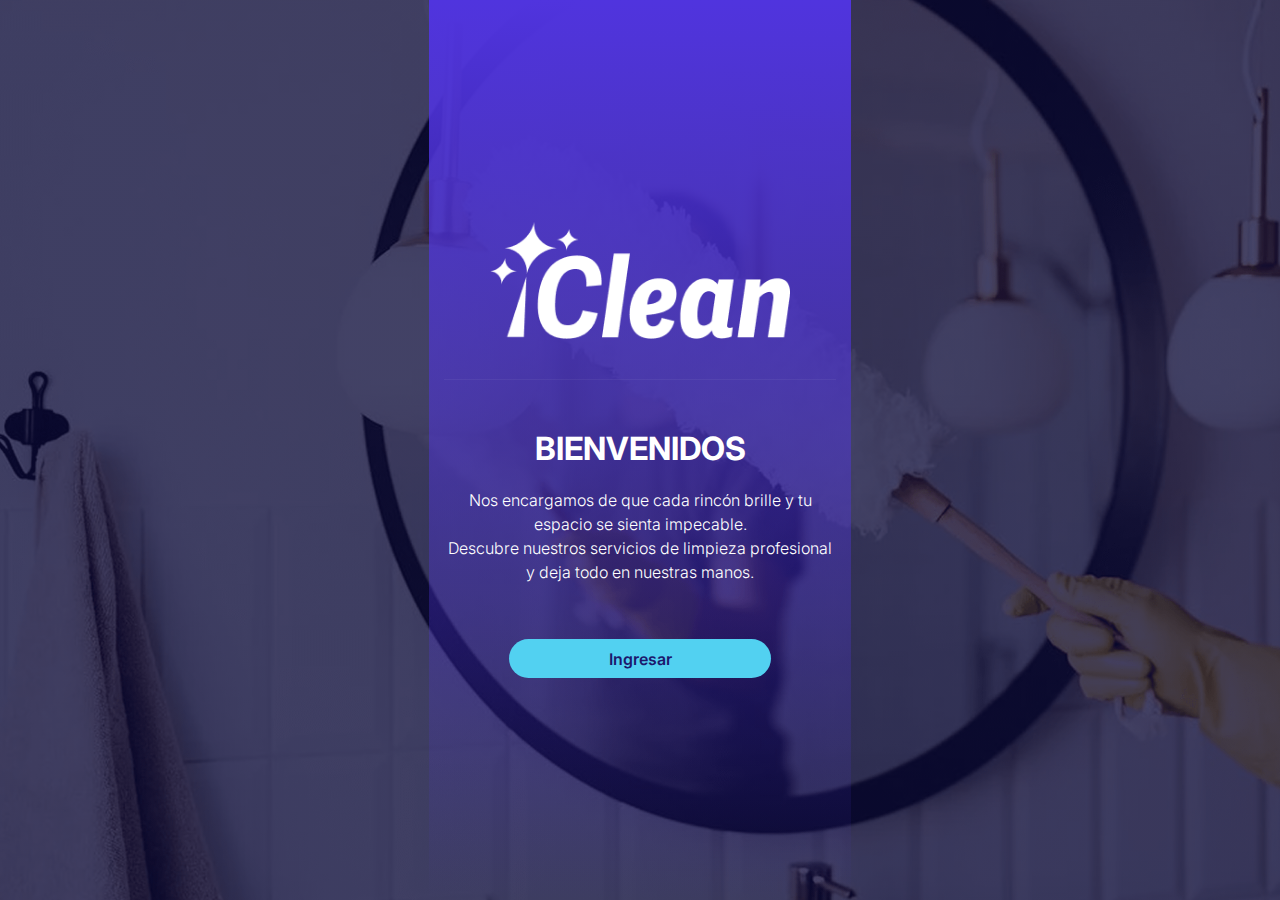
<file: proyecto-final/index.html>
<!DOCTYPE html>
<html lang="en">
<head>
    <meta charset="UTF-8">
    <meta name="viewport" content="width=device-width, initial-scale=1.0">
    <title>iClean</title>
    <link href="https://cdn.jsdelivr.net/npm/bootstrap@5.3.3/dist/css/bootstrap.min.css" rel="stylesheet" integrity="sha384-QWTKZyjpPEjISv5WaRU9OFeRpok6YctnYmDr5pNlyT2bRjXh0JMhjY6hW+ALEwIH" crossorigin="anonymous">
    <link rel="stylesheet" href="https://cdn.jsdelivr.net/npm/bootstrap-icons@1.11.3/font/bootstrap-icons.min.css">
    <link rel="stylesheet" href="./css/style.css">
</head>
<body>
    <div id="hello-page" class="container-fluid hero-background d-flex justify-content-center  ">
    <div class="d-flex w-100 h-100 justify-content-center ">
      <div class="col-12 col-md-6 col-lg-4 px-4 overlay-panel d-flex flex-column justify-content-center">
        <div class="d-flex justify-content-center pb-5">
          <img src="./img/logo-white.png" alt="Logo IClean" class="logo">
        </div>
        <hr class="py-2 border-primary">
        <h1 class="fw-bold text-center mt-5">BIENVENIDOS</h1>
        <p class="py-4 text-center fw-light">
          Nos encargamos de que cada rincón brille y tu espacio se sienta impecable.
          <br>
          Descubre nuestros servicios de limpieza profesional y deja todo en nuestras manos.
        </p>
         <div class="d-flex justify-content-center mt-5">
          <a href="./login.html" class="btn btn-custom fw-semibold col-8">Ingresar</a>
        </div>
      </div>
    </div>
  </div>
    <script src="https://cdn.jsdelivr.net/npm/bootstrap@5.3.3/dist/js/bootstrap.bundle.min.js" integrity="sha384-YvpcrYf0tY3lHB60NNkmXc5s9fDVZLESaAA55NDzOxhy9GkcIdslK1eN7N6jIeHz" crossorigin="anonymous"></script>  
</body>
</html>
</file>
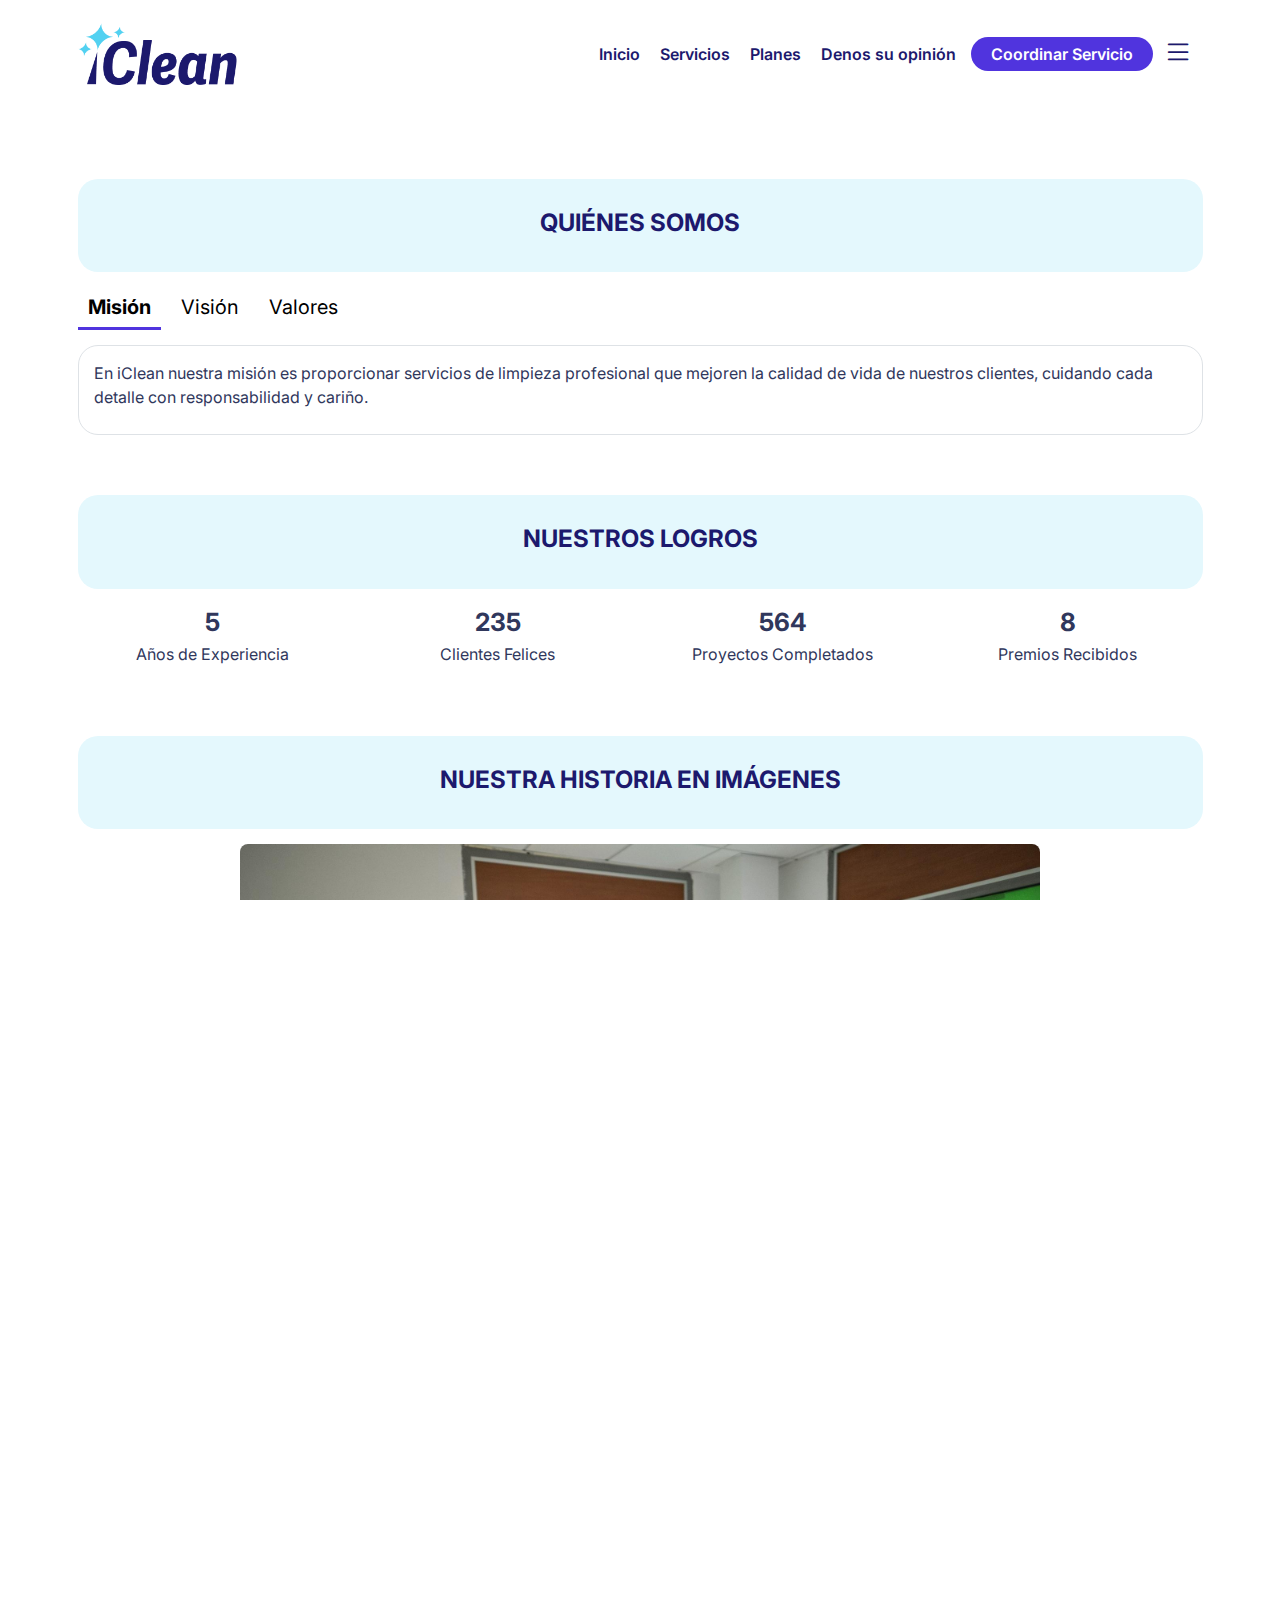
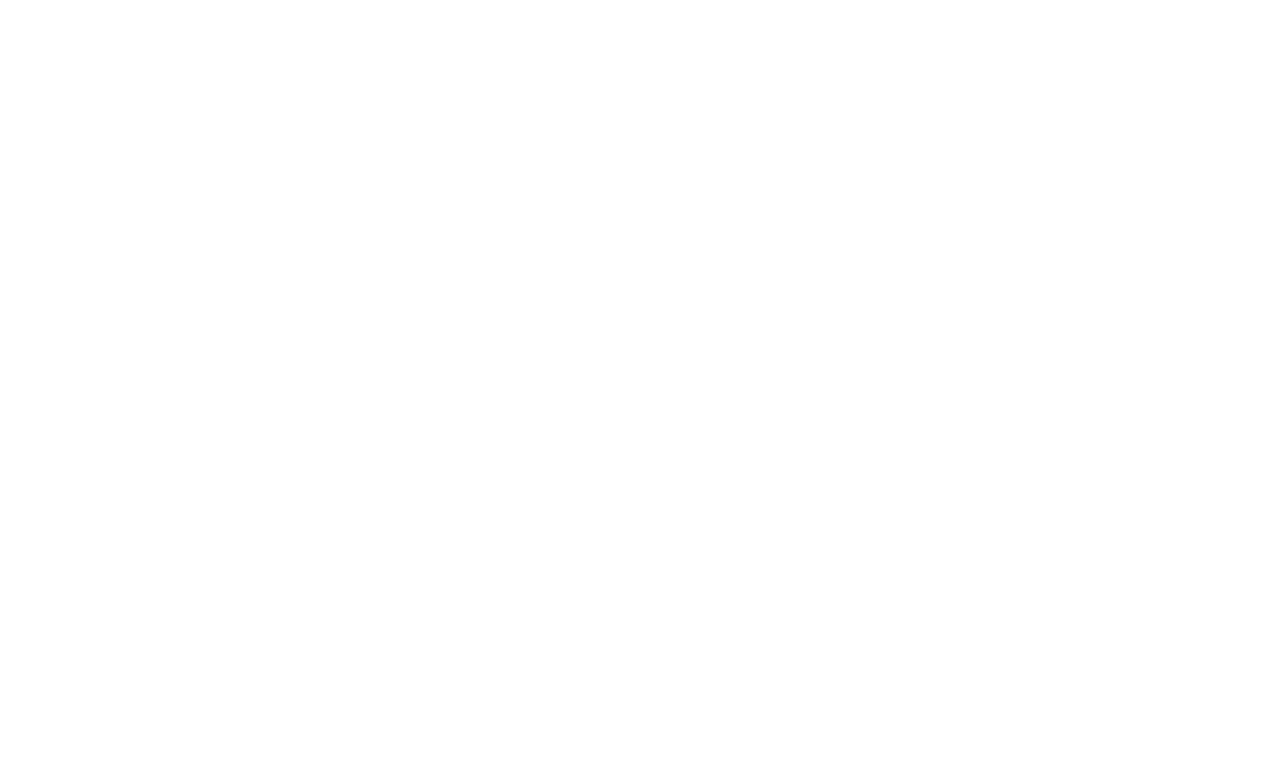
<file: proyecto/nosotros.html>
<!DOCTYPE html>
<html lang="es">

<head>
   <meta charset="UTF-8" />
   <meta name="viewport" content="width=device-width, initial-scale=1" />
   <title>Nosotros | iClean</title>
   <!-- Bootstrap CSS -->
   <link href="https://cdn.jsdelivr.net/npm/bootstrap@5.3.3/dist/css/bootstrap.min.css" rel="stylesheet"
      integrity="sha384-QWTKZyjpPEjISv5WaRU9OFeRpok6YctnYmDr5pNlyT2bRjXh0JMhjY6hW+ALEwIH" crossorigin="anonymous" />
   <!-- Swiper CSS for the photo strip -->
   <link rel="stylesheet" href="https://cdn.jsdelivr.net/npm/swiper@11/swiper-bundle.min.css" />
   <link rel="stylesheet" href="https://cdn.jsdelivr.net/npm/bootstrap-icons@1.11.3/font/bootstrap-icons.min.css">
   <link rel="stylesheet" href="./css/style.css" />

</head>

<body>
   <nav class="sticky-top navbar navbar-expand-lg  align-items-center  pb-5 mt-4">
      <div class="container">
         <div class="navbar-brand ">
            <a href="./inicio.html">
               <img src="./img/logo.png" alt="Logo">
            </a>
         </div>
         <button class="navbar-toggler" type="button" data-bs-toggle="collapse" data-bs-target="#navbarNav">
            <span class="navbar-toggler-icon"></span>
         </button>
         <div class="collapse navbar-collapse justify-content-end" id="navbarNav">
            <ul class="navbar-nav">
               <li class="nav-item"><a class="nav-link" href="./inicio.html">Inicio</a></li>
               <li class="nav-item"><a class="nav-link" href="inicio.html#services">Servicios</a></li>
               <li class="nav-item"><a class="nav-link" href="inicio.html#planes">Planes</a></li>
               <li class="nav-item"><a class="nav-link" href="./encuesta-servicio.html">Denos su opinión</a></li>
               <li class="nav-item"><a class="nav-link btn-coodinar" href="./shopping-cart.html">Coordinar
                     Servicio</a></li>
               <li class="nav-item dropdown">
                  <a class="nav-link p-0 " href="#" id="plusDropdown" role="button" data-bs-toggle="dropdown"
                     aria-expanded="false">
                     <i class="bi bi-list"></i>
                  </a>
                  <ul class="dropdown-menu dropdown-menu-end" aria-labelledby="plusDropdown">
                     <li><a class="dropdown-item" href="./nosotros.html">Nosotros</a></li>
                     <li><a class="dropdown-item" href="./proveedores.html">Provedores</a></li>
                     <li><a class="dropdown-item" href="./convenios.html">Convenios</a></li>
                     <li><a class="dropdown-item" href="./contacto.html">Contacto</a></li>
                     <li><a class="dropdown-item" href="./reglamentos.html">Términos y condiciones</a></li>
                  </ul>
               </li>

            </ul>
         </div>
      </div>
   </nav>

   <main class="container py-5">

      <section id="tabs" class="py-5">
         <div class="p-5 mb-4 bg-title text-center rounded-5">
            <h2 class="fw-bold">Quiénes Somos</h2>
         </div>
         <ul class="nav nav-tabs border-0" id="aboutTabs">
            <li class="nav-item">
               <button class="tab-button active" data-target="mission">Misión</button>
            </li>
            <li class="nav-item">
               <button class="tab-button" data-target="vision">Visión</button>
            </li>
            <li class="nav-item">
               <button class="tab-button" data-target="values">Valores</button>
            </li>
         </ul>
         <div class="tab-content p-4 border rounded-5 mt-4">
            <div class="tab-pane active" id="mission">
               <p>
                  En iClean nuestra misión es proporcionar servicios de limpieza profesional que mejoren
                  la calidad de vida de nuestros clientes, cuidando cada detalle con responsabilidad y
                  cariño.
               </p>
            </div>
            <div class="tab-pane" id="vision">
               <p>
                  Ser la empresa líder en soluciones de limpieza en Centroamérica, reconocida por la
                  excelencia operativa, innovación sostenible y compromiso con la comunidad.
               </p>
            </div>
            <div class="tab-pane" id="values">
               <ul>
                  <li>Compromiso con la calidad.</li>
                  <li>Respeto y honestidad.</li>
                  <li>Sostenibilidad ambiental.</li>
                  <li>Trabajo en equipo.</li>
               </ul>
            </div>
         </div>
      </section>

      <section id="counter" class="text-center py-5">
         <div class="p-5 mb-4  bg-title text-center rounded-5">
            <h2 class="fw-bold">Nuestros Logros</h2>
         </div>
         <div class="row">
            <div class="col-md-3">
               <div class="counter" data-target="10">0</div>
               <p>Años de Experiencia</p>
            </div>
            <div class="col-md-3">
               <div class="counter" data-target="500">0</div>
               <p>Clientes Felices</p>
            </div>
            <div class="col-md-3">
               <div class="counter" data-target="1200">0</div>
               <p>Proyectos Completados</p>
            </div>
            <div class="col-md-3">
               <div class="counter" data-target="15">0</div>
               <p>Premios Recibidos</p>
            </div>
         </div>
      </section>

      <section id="carousel" class="py-5">
         <div class="p-5 mb-4  bg-title text-center rounded-5">
            <h2 class="fw-bold">Nuestra Historia en Imágenes</h2>
         </div>
         <h2 class="mb-4 text-center"></h2>
         <div class="carousel-container">
            <div class="carousel-track">
               <div class="carousel-slide">
                  <img src="./img/inagaguracion.jpg" alt="Inauguración de la oficina" />
                  <h5 class="caption">Inauguración de la oficina</h5>
               </div>
               <div class="carousel-slide">
                  <img src="./img/team4.webp" alt="Equipo trabajando" />
                  <h5 class="caption">Equipo trabajando</h5>
               </div>
               <div class="carousel-slide">
                  <img src="./img/certificadocalidad.jpg" alt="Entrega de certificado de calidad" />
                  <h5 class="caption">Entrega de certificado de calidad</h5>
               </div>
            </div>
            <button class="carousel-button prev">&lt;</button>
            <button class="carousel-button next">&gt;</button>
         </div>
      </section>


      <section id="testimonials" class="py-5">
         <div class="p-5 mb-4  bg-title text-center rounded-5">
            <h2 class="fw-bold">Lo que Dicen de Nosotros</h2>
         </div>
         <div class="row gy-4">
            <div class="col-md-4">
               <div class="testimonial">
                  <i class="bi bi-person-rolodex"></i>
                  <p>
                     “¡Excelente servicio! Mi casa nunca había quedado tan reluciente. El equipo de
                     iClean es muy profesional.”
                  </p>
                  <p class="fw-bold mb-0">— Ana Gómez</p>
               </div>
            </div>
            <div class="col-md-4">
               <div class="testimonial">
                  <i class="bi bi-person-rolodex"></i>
                  <p>“Muy puntual y cuidadosos. Recomiendo iClean para oficinas y negocios.”</p>
                  <p class="fw-bold mb-0">— Carlos Méndez</p>
               </div>
            </div>
            <div class="col-md-4">
               <div class="testimonial">
                  <i class="bi bi-person-rolodex"></i>
                  <p>
                     “Contraté el plan Premium y quedé encantada. Además usaron productos eco-amigables,
                     ¡súper recomendado!”
                  </p>
                  <p class="fw-bold mb-0">— Laura Brenes</p>
               </div>
            </div>
         </div>
      </section>

      <section id="photo-strip">
         <div class="p-5 mb-4  bg-title text-center rounded-5">
            <h2 class="fw-bold">Nuestro Equipo en Acción</h2>
         </div>
         <div class="swiper mySwiper">
            <div class="swiper-wrapper">
               <div class="swiper-slide">
                  <img src="./img/team1.webp" class="img-fluid rounded" alt="Equipo 1" />
               </div>
               <div class="swiper-slide">
                  <img src="./img/team2.webp" class="img-fluid rounded" alt="Equipo 2" />
               </div>
               <div class="swiper-slide">
                  <img src="./img/team3.webp" class="img-fluid rounded" alt="Equipo 3" />
               </div>
               <div class="swiper-slide">
                  <img src="./img/team4.webp" class="img-fluid rounded" alt="Equipo 4" />
               </div>
               <div class="swiper-slide">
                  <img src="./img/team5.webp" class="img-fluid rounded" alt="Equipo 5" />
               </div>
               <div class="swiper-slide">
                  <img src="./img/team6.webp" class="img-fluid rounded" alt="Equipo 5" />
               </div>
               <div class="swiper-slide">
                  <img src="./img/team7.webp" class="img-fluid rounded" alt="Equipo 5" />
               </div>
            </div>
            <div class="swiper-pagination"></div>
         </div>

      </section>
   </main>
   <footer class="footer d-flex justify-content-between py-5 align-content-center container rounded-5">
      <div class="d-flex"><img src="./img/logo.png" alt="Logo"></div>
      <div class="d-flex align-items-center">
         <p>Copyright © 2023 iClean. Todos los derechos reservados.</p>
      </div>
   </footer>



   <script src="https://cdn.jsdelivr.net/npm/bootstrap@5.3.3/dist/js/bootstrap.bundle.min.js"
      integrity="sha384-YvpcrYf0tY3lHB60NNkmXc5s9fDVZLESaAA55NDzOxhy9GkcIdslK1eN7N6jIeHz"
      crossorigin="anonymous"></script>
   <script src="https://cdn.jsdelivr.net/npm/swiper@11/swiper-bundle.min.js"></script>
   <script src="./js/nosotros.js"></script>
</body>

</html>
</file>
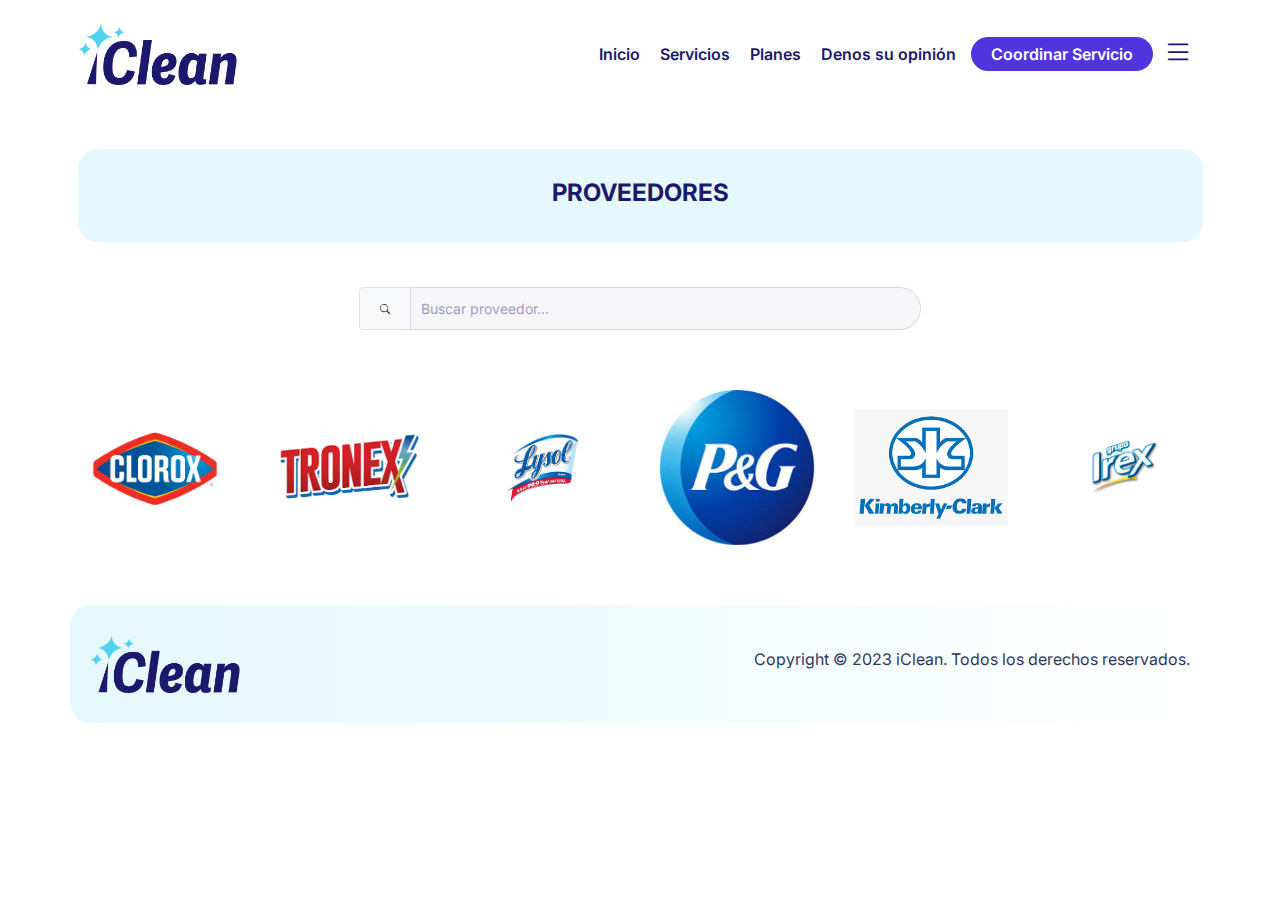
<file: proyecto/proveedores.html>
<!DOCTYPE html>
<html lang="es">

<head>
    <meta charset="UTF-8">
    <meta name="viewport" content="width=device-width, initial-scale=1.0">
    <title>Proveedores | iClean</title>

    <!-- Bootstrap CSS -->
    <link href="https://cdn.jsdelivr.net/npm/bootstrap@5.3.3/dist/css/bootstrap.min.css" rel="stylesheet"
        crossorigin="anonymous" />
    <link rel="stylesheet" href="https://cdn.jsdelivr.net/npm/bootstrap-icons@1.11.3/font/bootstrap-icons.min.css">

    <!-- Swiper CSS -->
    <link rel="stylesheet" href="https://cdn.jsdelivr.net/npm/swiper@11/swiper-bundle.min.css" />

    <!-- Custom CSS -->
    <link rel="stylesheet" href="./css/style.css" />
</head>

<body>
    <nav class="sticky-top navbar navbar-expand-lg  align-items-center  pb-5 mt-4">
        <div class="container">
            <div class="navbar-brand ">
                <a href="./inicio.html">
                    <img src="./img/logo.png" alt="Logo">
                </a>
            </div>
            <button class="navbar-toggler" type="button" data-bs-toggle="collapse" data-bs-target="#navbarNav">
                <span class="navbar-toggler-icon"></span>
            </button>
            <div class="collapse navbar-collapse justify-content-end" id="navbarNav">
                <ul class="navbar-nav">
                    <li class="nav-item"><a class="nav-link" href="./inicio.html">Inicio</a></li>
                    <li class="nav-item"><a class="nav-link" href="inicio.html#services">Servicios</a></li>
                    <li class="nav-item"><a class="nav-link" href="inicio.html#planes">Planes</a></li>
                    <li class="nav-item"><a class="nav-link" href="./encuesta-servicio.html">Denos su opinión</a></li>
                    <li class="nav-item"><a class="nav-link btn-coodinar" href="./shopping-cart.html">Coordinar
                            Servicio</a></li>
                    <li class="nav-item dropdown">
                        <a class="nav-link p-0 " href="#" id="plusDropdown" role="button" data-bs-toggle="dropdown"
                            aria-expanded="false">
                            <i class="bi bi-list"></i>
                        </a>
                        <ul class="dropdown-menu dropdown-menu-end" aria-labelledby="plusDropdown">
                            <li><a class="dropdown-item" href="./nosotros.html">Nosotros</a></li>
                            <li><a class="dropdown-item" href="./proveedores.html">Provedores</a></li>
                            <li><a class="dropdown-item" href="./convenios.html">Convenios</a></li>
                            <li><a class="dropdown-item" href="./contacto.html">Contacto</a></li>
                            <li><a class="dropdown-item" href="./reglamentos.html">Términos y condiciones</a></li>
                        </ul>
                    </li>

                </ul>
            </div>
        </div>
    </nav>
    <main id="proveedores" class="py-5">
        <div class="container">
            <div class="p-5 mb-4 bg-title text-center rounded-5">
                <h2 class="fw-bold">Proveedores</h2>
            </div>

            <div class="input-group py-5 w-50 mx-auto">
                <span class="input-group-text" id="basic-addon1">
                    <i class="bi bi-search"></i> 
                </span>
                <input type="text" id="searchInput" class="form-control" placeholder="Buscar proveedor..."
                    oninput="filterGallery()">
            </div>
            <div id="providerCard" class=" justify-content-center py-5" style="display: none;">
                <div class="col-md-4 card mb-4">
                    <div class="d-flex justify-content-center">
                        <img id="providerImage" class="card-img-top" alt="Proveedor">
                    </div>
                    <div class="card-body">
                        <h5 id="providerName" class="card-title"></h5>
                        <p id="providerDescription" class="card-text"></p>
                        <a id="providerLink" href="#" class="btn btn-primary mt-4" target="_blank">Ir al sitio web</a>
                    </div>
                </div>
            </div>
            <div class="swiper mySwiper py-5">
                <div class="swiper-wrapper" id="swiperWrapper">
                </div>
            </div>
        </div>
    </main>
    <footer class="footer d-flex justify-content-between py-5 align-content-center container rounded-5">
        <div class="d-flex"><img src="./img/logo.png" alt="Logo"></div>
        <div class="d-flex align-items-center">
            <p>Copyright © 2023 iClean. Todos los derechos reservados.</p>
        </div>
    </footer>

    <script src="https://cdn.jsdelivr.net/npm/bootstrap@5.3.3/dist/js/bootstrap.bundle.min.js"
        crossorigin="anonymous"></script>
    <script src="https://cdn.jsdelivr.net/npm/swiper@11/swiper-bundle.min.js"></script>
    <script src="./js/proveedores.js"></script>
</body>

</html>
</file>
<file: proyecto-final/css/style.css>
@import url('https://fonts.googleapis.com/css2?family=Inter:ital,opsz,wght@0,14..32,100..900;1,14..32,100..900&family=Lato:ital,wght@0,100;0,300;0,400;0,700;0,900;1,100;1,300;1,400;1,700;1,900&family=Montserrat:ital,wght@0,100..900;1,100..900&display=swap');

body, html {
  font-size: 1.6rem;
  margin: 0;
  padding: 0;
  box-sizing: border-box;
  height: 100%;
  font-family: "Inter", sans-serif;
}
html {
  font-size: 62.5%;
}

h1 {
  font-size: 3.2rem; /* 32px */
}

h2 {
  font-size: 2.4rem; /* 24px */
}

p {
  font-size: 1.6rem; /* 16px */
}

.small-text {
  font-size: 1.2rem; /* 12px */
}

.border-primary{
  border-color: rgba(255, 255, 255, 0.20) !important ;
}

body.swal2-height-auto {
  height: 100% !important;
}

.margin-section{
  margin-bottom: 6rem;
}

.hero-background {
  background: 
  linear-gradient(rgba(9, 8, 56, 0.74), rgba(9, 8, 56, 0.74)), 
  url('../img/bg.png') no-repeat center center;
  background-size: cover;
  height: 100%;
  
}
#hello-page .overlay-panel {
  background: linear-gradient(180deg, #5034DE 0%, rgba(28, 25, 109, 0.00) 100%);
  color: #fff;
}

#hello-page .btn-custom {
  background-color: #52D1F1;
  border: none;
  color: #1C196D;
  padding: 0.75rem 1.5rem;
  font-size: 1.6rem;
  display: flex;
  justify-content: center;
  align-items: center;
  border-radius: 80px;
}
#hello-page .btn-custom:hover{
  background-color: #5034DE;
  color: #fff;
}

#hello-page .logo {
  max-width: 300px;
}

/* login-page */
#login-page {
  height: 100%;
  display: flex;
  align-items: center;
  justify-content: center;
}
.login-container {
  box-shadow: 0px 4px 10px rgba(0, 0, 0, 0.1);
  overflow: hidden;
}
.login-form {
  background: linear-gradient(180deg, #5034DE 0%, #1C196D 100%);
  color: white;
  padding: 3rem;
  flex: 1;
  display: flex;
  flex-direction: column;
  justify-content: center;
  align-items: center;
}
.login-form h1 {
  font-weight: bold;
  font-size: 2rem;
}
.login-form .form-control {
  background: transparent;
  border: 1px solid rgba(255, 255, 255, 0.5);
  color: white;
  border-radius: 80px;
  text-align: center;
  padding: 1rem;
  font-size: 1.6rem;
}
.login-form .form-control::placeholder {
  color: rgba(255, 255, 255, 0.7);
}
.login-form a {
  color: rgba(255, 255, 255, 0.8);
  text-decoration: none;
  font-size: 0.9rem;
}
.login-form a:hover {
  color: white;
}
.login-form .btn-primary {
  background-color: #52D1F1;
  border: none;
  padding: 0.8rem;
  font-size: 1.6rem;
  border-radius: 80px;
  color: #1C196D;
  font-weight: 500;
}
.login-form .btn-primary:hover {
  background-color: #5034DE;
  color: white;
}
.login-image {
  flex: 1;
  background: url('../img/ingresar.png') center/cover no-repeat;
}

/* home-page */
.navbar-brand img {
  max-width: 160px;
}
.nav-item {
  margin-right: 10px;
  
}
.nav-link{
  color: #1C196D;
  font-weight: 600;
}
.nav-link:hover{
  color:#52D1F1;
}

#home-page .hero {
  background: linear-gradient(89deg, #1C196D 1.14%, rgba(28, 25, 109, 0.00) 99.63%), url('../img/bg.png') center/cover no-repeat;
  color: white;
  padding: 4rem 2rem;
  border-radius: 50px;
  min-height: 500px;
}
#home-page .btn-transparent{
 background: transparent;
 border-radius: 80px;
 color: #fff;
 border-color: #fff;
 font-weight: 500;
 font-size: 1.2rem;
 padding: 10px 40px;;
}
#home-page .btn-transparent:hover{
  background: #52D1F1;
  border-color: #52D1F1;
}
#home-page .btn-custom {
  background: #52D1F1;
  border: none;
  padding: 10px 40px;
  font-size: 1.2rem;
  font-weight: 700 ;
  border-radius: 80px;
}
#home-page .btn-custom:hover{
  background-color: #5034DE;
}

#home-page .btn-custom2 {
  background-color: #5034DE;
  border: none;
  padding: 10px 40px;
  font-size: 1.2rem;
  font-weight: 700 ;
  border-radius: 80px;
  color: #fff;
}
#home-page .btn-custom2:hover{
  background-color: #52D1F1;
}
#home-page .services{
  background: linear-gradient(180deg, #F3F1FC 0%, #FFF 100%);
}

#home-page .services h2 {
  color: #1C196D;
}
#home-page .services p {
  color: #5034DE;
}
#home-page .service-box {
  text-align: center;
  padding: 3rem;
  /* border: 1px solid #ddd; */
  border-radius: 10px;
  background: white;
  transition: 0.3s;
}
#home-page .service-box img {
  max-width: 150px;
}
#home-page .service-box h5 {
  font-size: 2.1rem;
  color: #1C196D;
}
#home-page .service-box p {
  color: #30375C;
}
#homer .service-box .border {
  border-color:rgba(28, 25, 109, 0.28) ;
 
}
#home-page .service-box:hover {
  box-shadow: 0 4px 10px rgba(0, 0, 0, 0.1);
}
#home-page .plans .plan-box {
  text-align: center;
  border: 1px solid #5034DE;
  padding: 5rem 3rem;
  border-radius: 10px;
  background: white;
  transition: 0.3s;
}
#home-page .plans h2 {
  color: #1C196D;
}
#home-page .plans p {
  color: #5034DE;
}
#home-page .plans .plan-box p {
  text-align: justify;
  color: #30375C;
}
#home-page .plans .plan-box:hover {
  box-shadow: 0 4px 10px rgba(0, 0, 0, 0.1);
  
}
#home-page .plans .plan-box .header  img {
  max-width: 75px;
}
#home-page .plans .plan-box .header .text {
  text-align: justify;
}
#home-page .plans .plan-box .header .text h5 {
  font-size: 2.1rem;
  color: #1C196D;
  font-weight: 700;
}
#home-page .plans .plan-box .header .text span{
  color: #52D1F1;
}

#home-page .experience .header{
  border-radius: 24px;
  background: linear-gradient(89deg, rgba(82, 209, 241, 0.15) 1.14%, rgba(82, 209, 241, 0.00) 99.63%);
}

#home-page .experience .header h2 {
  color: #1C196D;
  text-transform: uppercase;
}

#home-page .experience .header p {
  color: #52D1F1;
  text-transform: uppercase;
 
}

#home-page .experience .body {
  color: #30375C ;
}

.footer {
  background: linear-gradient(89deg, rgba(82, 209, 241, 0.15) 1.14%, rgba(82, 209, 241, 0.00) 99.63%);
  padding: 2rem;
  text-align: center;
}
.footer img{
  max-width: 150px;
}

#landing-page {
  background:linear-gradient(180deg, #5034DE 0%, #1C196D 100%) ;
}


#landing-page .btn-custom {
  background: #52D1F1;
  border: none;
  padding: 10px 40px;
  font-size: 1.2rem;
  font-weight: 500 ;
  border-radius: 80px;
  font-weight: 700;
}
#landing-page .btn-custom:hover{
  background-color: #5034DE;
  color: #fff;
}

@media (max-width: 768px) {
  .login-form {
    flex: 2;
  }
}
</file>
<file: proyecto/css/style.css>
@import url('https://fonts.googleapis.com/css2?family=Inter:ital,opsz,wght@0,14..32,100..900;1,14..32,100..900&family=Lato:ital,wght@0,100;0,300;0,400;0,700;0,900;1,100;1,300;1,400;1,700;1,900&family=Montserrat:ital,wght@0,100..900;1,100..900&display=swap');

body, html {
  font-size: 1.6rem;
  margin: 0;
  padding: 0;
  box-sizing: border-box;
  height: 100%;
  font-family: "Inter", sans-serif;
  color: #30375C;
  overflow: auto;
}
html {
  font-size: 62.5%;
}

h1 {
  font-size: 3.2rem; /* 32px */
}

h2 {
  font-size: 2.4rem; /* 24px */
}
 h5{
  font-size: 1.8rem;
 }

p {
  font-size: 1.6rem; /* 16px */
}

.bi-list::before {
  font-size: 3.0rem; 
}

.small-text {
  font-size: 1.2rem; /* 12px */
}

.border-primary{
  border-color: rgba(255, 255, 255, 0.20) !important ;
}

body.swal2-height-auto {
  height: 100% !important;
}

.margin-section{
  margin-bottom: 6rem;
}

.hero-background {
  background: 
  linear-gradient(rgba(9, 8, 56, 0.74), rgba(9, 8, 56, 0.74)), 
  url('../img/bg.png') no-repeat center center;
  background-size: cover;
  height: 100%;
  
}
#hello-page .overlay-panel {
  background: linear-gradient(180deg, #5034DE 0%, rgba(28, 25, 109, 0.00) 100%);
  color: #fff;
}

#hello-page .btn-custom {
  background-color: #52D1F1;
  border: none;
  color: #1C196D;
  padding: 0.75rem 1.5rem;
  font-size: 1.6rem;
  display: flex;
  justify-content: center;
  align-items: center;
  border-radius: 80px;
}
#hello-page .btn-custom:hover{
  background-color: #5034DE;
  color: #fff;
}

#hello-page .logo {
  max-width: 300px;
}

/* login-page */
#login-page {
  height: 100%;
  display: flex;
  align-items: center;
  justify-content: center;
}
.login-container {
  box-shadow: 0px 4px 10px rgba(0, 0, 0, 0.1);
  overflow: hidden;
}
.login-form {
  background: linear-gradient(180deg, #5034DE 0%, #1C196D 100%);
  color: white;
  padding: 3rem;
  flex: 1;
  display: flex;
  flex-direction: column;
  justify-content: center;
  align-items: center;
}
.login-form h1 {
  font-weight: bold;
  font-size: 2rem;
}
.login-form .form-control {
  background: transparent;
  border: 1px solid rgba(255, 255, 255, 0.5);
  color: white;
  border-radius: 80px;
  text-align: center;
  padding: 1rem;
  font-size: 1.6rem;
}
.login-form .form-control::placeholder {
  color: rgba(255, 255, 255, 0.7);
}
.login-form a {
  color: rgba(255, 255, 255, 0.8);
  text-decoration: none;
  font-size: 0.9rem;
}
.login-form a:hover {
  color: white;
}
.login-form .btn-primary {
  background-color: #52D1F1;
  border: none;
  padding: 0.8rem;
  font-size: 1.6rem;
  border-radius: 80px;
  color: #1C196D;
  font-weight: 500;
}
.login-form .btn-primary:hover {
  background-color: #5034DE;
  color: white;
}
.login-image {
  flex: 1;
  background: url('../img/ingresar.png') center/cover no-repeat;
}

/* home-page */
.navbar-brand img {
  max-width: 160px;
}
.nav-item {
  margin-right: 10px;
  
}
.nav-link{
  color: #1C196D;
  font-weight: 600;
}
.nav-link:hover{
  color:#52D1F1;
}

.bg-title{
  background-color:#E4F8FD;
  
}
.bg-title h2{
  color: #1C196D;
  text-transform: uppercase;
}

.btn-primary {
  background-color: #5034DE;
  color: white;
  font-size: 1.6rem;
  font-weight: 700;
  border-color: #5034DE ;
  border-radius: 80px;
}

.btn-primary:hover {
  background-color: #52D1F1;
  border-color: #52D1F1;
  color: white;
}

nav .btn-coodinar {
  background-color: #5034DE;
  color: white;
  border-radius: 80px;
  padding: 5px 20px !important;


}
nav .btn-coodinar:hover {
  background-color: #52D1F1;
  color: white;
}

nav{
  background: #fff;
}

.form-control {
  color: #1C196D;
  background-color: #F6F6F9;
  border: 1px solid #D5D5E4;
  font-size: 1.4rem;
  border-radius: 80px;
  padding: 10px 10px;
}

.form-control::placeholder {
  color: #9F9EC1;
}
.form-control:focus {
  color: #1C196D;
  background-color: #F6F6F9;
  border-color: transparent;
  outline: 0;
  box-shadow: 0 0 0 .25rem #52d1f13b;
}

textarea.form-control {
  border-radius: 10px;
}

.dropdown-item {
  color: #1C196D;
  font-size: 1.4rem;
  padding: 10px 20px;
}

.dropdown-item:first-child {
  margin-top: 0;
}

.dropdown-menu.show {
  background-color: #fff;
  border-radius: 10px;
  padding: 14px;
  display: flex;
  flex-direction: column;
  gap: 10px;
}

.dropdown-item:focus, .dropdown-item:hover {
  background-color: #5034DE;
  color: #fff;
  border-radius: 10px;
}

#home-page .hero {
  background: linear-gradient(89deg, #1C196D 1.14%, rgba(28, 25, 109, 0.00) 99.63%), url('../img/bg.png') center/cover no-repeat;
  color: white;
  padding: 4rem 2rem;
  border-radius: 50px;
  min-height: 500px;
}
#home-page .btn-transparent{
 background: transparent;
 border-radius: 80px;
 color: #fff;
 border-color: #fff;
 font-weight: 500;
 font-size: 1.2rem;
 padding: 10px 40px;;
}
#home-page .btn-transparent:hover{
  background: #52D1F1;
  border-color: #52D1F1;
}
#home-page .btn-custom {
  background: #52D1F1;
  border: none;
  padding: 10px 40px;
  font-size: 1.2rem;
  font-weight: 700 ;
  border-radius: 80px;
}
#home-page .btn-custom:hover{
  background-color: #5034DE;
}

#home-page .btn-custom2 {
  background-color: #5034DE;
  border: none;
  padding: 10px 40px;
  font-size: 1.2rem;
  font-weight: 700 ;
  border-radius: 80px;
  color: #fff;
}
#home-page .btn-custom2:hover{
  background-color: #52D1F1;
}
#home-page .services{
  background: linear-gradient(180deg, #F3F1FC 0%, #FFF 100%);
}

#home-page .services h2 {
  color: #1C196D;
}
#home-page .services p {
  color: #5034DE;
}
#home-page .service-box {
  text-align: center;
  padding: 3rem;
  /* border: 1px solid #ddd; */
  border-radius: 10px;
  background: white;
  transition: 0.3s;
}
#home-page .service-box img {
  max-width: 150px;
}
#home-page .service-box h5 {
  font-size: 2.1rem;
  color: #1C196D;
}
#home-page .service-box p {
  color: #30375C;
}
#homer .service-box .border {
  border-color:rgba(28, 25, 109, 0.28) ;
 
}
#home-page .service-box:hover {
  box-shadow: 0 4px 10px rgba(0, 0, 0, 0.1);
}
#home-page .plans .plan-box {
  text-align: center;
  border: 1px solid #5034DE;
  padding: 5rem 3rem;
  border-radius: 10px;
  background: white;
  transition: 0.3s;
}
#home-page .plans h2 {
  color: #1C196D;
}
#home-page .plans p {
  color: #5034DE;
}
#home-page .plans .plan-box p {
  text-align: justify;
  color: #30375C;
}
#home-page .plans .plan-box:hover {
  box-shadow: 0 4px 10px rgba(0, 0, 0, 0.1);
  
}
#home-page .plans .plan-box .header  img {
  max-width: 75px;
}
#home-page .plans .plan-box .header .text {
  text-align: justify;
}
#home-page .plans .plan-box .header .text h5 {
  font-size: 2.1rem;
  color: #1C196D;
  font-weight: 700;
}
#home-page .plans .plan-box .header .text span{
  color: #52D1F1;
}

#home-page .experience .header{
  border-radius: 24px;
  background: linear-gradient(89deg, rgba(82, 209, 241, 0.15) 1.14%, rgba(82, 209, 241, 0.00) 99.63%);
}

#home-page .experience .header h2 {
  color: #1C196D;
  text-transform: uppercase;
}

#home-page .experience .header p {
  color: #52D1F1;
  text-transform: uppercase;
 
}

#home-page .experience .body {
  color: #30375C ;
}

.footer {
  background: linear-gradient(89deg, rgba(82, 209, 241, 0.15) 1.14%, rgba(82, 209, 241, 0.00) 99.63%);
  padding: 2rem;
  text-align: center;
  margin-bottom: 40px;
}
.footer img{
  max-width: 150px;
}

#landing-page {
  background:linear-gradient(180deg, #5034DE 0%, #1C196D 100%) ;
}


#landing-page .btn-custom {
  background: #52D1F1;
  border: none;
  padding: 10px 40px;
  font-size: 1.2rem;
  font-weight: 500 ;
  border-radius: 80px;
  font-weight: 700;
}
#landing-page .btn-custom:hover{
  background-color: #5034DE;
  color: #fff;
}


.counter { 
  font-size: 2.5rem; 
  font-weight: bold; 
}
.testimonial { 
  background: #f8f9fa; 
  padding: 1.5rem; 
  border-radius: 10px; 
  height: 240px;
  display: flex;
  flex-direction: column;
  justify-content: center;
  align-items: center;
}
.testimonial .bi-person-rolodex::before {
  margin-bottom: 20px;
  font-size: 3.0rem; 
  color: #1C196D;
}


.carousel-container {
  position: relative;
  overflow: hidden;
  max-width: 800px;
  margin: auto;
}
/* Track holds all slides in a row */
.carousel-track {
  display: flex;
  transition: transform 0.5s ease;
}
/* Each slide takes full width */
.carousel-slide {
  min-width: 100%;
  box-sizing: border-box;
  text-align: center;
  position: relative;
}
.carousel-slide img {
  display: block;
  width: 100%;
  border-radius: 8px;
}


.caption {
  margin-top: 8px;
  font-weight: bold;
  font-size: 1.6rem;
  position: absolute;
  bottom: 20px;
  left: 10px;
  color: #1C196D;
 background-color: #E4F8FD;
  border-radius: 10px;
  padding: 10px 30px;
}

.carousel-button {
  position: absolute;
  top: 50%;
  transform: translateY(-50%);
  background: rgba(0,0,0,0.5);
  border: none;
  color: white;
  font-size: 1.5rem;
  padding: 0.5rem 1rem;
  cursor: pointer;
  border-radius: 4px;
}
.carousel-button.prev {
  left: 10px;
}
.carousel-button.next {
  right: 10px;
}

.tab-pane { display: none; }
.tab-pane.active { display: block; }

.tab-button {
  background: none;
  border: none;
  padding: .5rem 1rem;
  cursor: pointer;
  font-size: 2rem;
}
.tab-button.active {
  border-bottom: 3px solid #5034DE;
  font-weight: bold;
}

#proveedores .swiper {
  width: 100%;
  height: 100%;
}

#proveedores .swiper-slide {
  text-align: center;
  font-size: 18px;
  background: #fff;
  display: flex;
  justify-content: center;
  align-items: center;
  height: auto;
}

#proveedores .swiper-slide img {
  display: block;
  /* width: 100%;
  height: 100%; */
  object-fit: cover;
}

#proveedores .card-img, .card-img-bottom, .card-img-top{
  max-width: 200px;
}

#proveedores .card {
  background: linear-gradient(180deg, #F3F1FC 0%, #FFF 100%);
  color: #1C196D;
  border: none;
  border-radius: 10px;
  padding: 2rem;
  text-align: center;
  transition: 0.3s;
}

#proveedores .card .btn-primary {
  padding: 5px 40px;
}

#basic-addon1 {
  padding: 1rem 2rem;
}

#convenios {
	/* Create four equal columns that floats next to eachother */
	/* The Modal (background) */
	/* Modal Content */
	/* The Close Button */
	/* Hide the slides by default */
	/* Next & previous buttons */
	/* Position the "next button" to the right */
	/* On hover, add a black background color with a little bit see-through */
	/* Number text (1/3 etc) */
	/* Caption text */
}
 #convenios .row > .column {
	 padding: 0 8px;
}
 #convenios .row:after {
	 content: "";
	 display: table;
	 clear: both;
}
 #convenios .column {
	 float: left;
	 width: 25%;
}
#convenios .column img {
   margin-top: 8px;
   vertical-align: middle;
   width: 100%;
   height: 100%;
  }
 #convenios .modal2 {
	 display: none;
	 position: fixed;
	 z-index: 10000;
	 padding-top: 100px;
	 left: 0;
	 top: 0;
	 width: 100%;
	 height: 100%;
	 overflow: auto;
	 background-color: #000000a1;
}
 #convenios .modal-content2 {
	 position: relative;
	 background-color: transparent;
	 margin: auto;
	 padding: 0;
	 width: 90%;
	 max-width: 1200px;
}
 #convenios .close {
	 color: white;
	 position: absolute;
	 top: 10px;
	 right: 25px;
	 font-size: 35px;
	 font-weight: bold;
}
 #convenios .close:hover, #convenios .close:focus {
	 color: #999;
	 text-decoration: none;
	 cursor: pointer;
}
 #convenios .mySlides {
	 display: none;
}
 #convenios .prev, #convenios .next {
	 cursor: pointer;
	 position: absolute;
	 top: 50%;
	 width: auto;
	 padding: 16px;
	 margin-top: -50px;
	 color: white;
	 font-weight: bold;
	 font-size: 20px;
	 transition: 0.6s ease;
	 border-radius: 0 3px 3px 0;
	 user-select: none;
	 -webkit-user-select: none;
}
 #convenios .next {
	 right: 0;
	 border-radius: 3px 0 0 3px;
}
 #convenios .prev:hover, #convenios .next:hover {
	 background-color: rgba(0, 0, 0, 0.8);
}
 #convenios .numbertext {
	 color: #f2f2f2;
	 font-size: 12px;
	 padding: 8px 12px;
	 position: absolute;
	 top: 0;
}
 #convenios .caption-container {
  text-align: center;
  background: linear-gradient(180deg, #F3F1FC 0%, #FFF 100%);
  color: #1C196D;
  padding: 2px 16px;
  font-weight: 700;
	
}
 #convenios img.demo {
	 opacity: 0.6;
}
 #convenios .active, #convenios .demo:hover {
	 opacity: 1;
}
 #convenios img.hover-shadow {
	 transition: 0.3s;
}
 #convenios .hover-shadow:hover {
	 box-shadow: 0 4px 8px 0 rgba(0, 0, 0, 0.2), 0 6px 20px 0 rgba(0, 0, 0, 0.19);
}

#convenios .card{
 border: 1px solid #D5D5E4;
 background-color: #F6F6F9;
  color: #1C196D;
  /* border: none; */
  border-radius: 10px;
  text-align: center;
  transition: 0.3s;
}

#reglamento  h5{
  margin-top: 20px;
}

div:where(.swal2-container) div:where(.swal2-popup) {
  background: linear-gradient(180deg, #5034DE 0%, #1C196D 100%) !important;
  border-radius: 20px !important;
  color: #fff  !important ;
}

div:where(.swal2-container) div:where(.swal2-popup) p {
  margin-top: 15px  !important;
  font-size: 1.4rem  !important;
}

div:where(.swal2-container) button:where(.swal2-styled):where(.swal2-confirm) {
  background-color:#52D1F1  !important;
  padding: 10px 40px  !important;
  border-radius: 10px  !important;
  color: #1C196D  !important;
  font-size: 1.4rem  !important;
}

.btn-secondary {
  font-size: 1.6rem;
  font-weight: 700;
  border-radius: 80px;
}

.form-select {
  color: #1C196D;
  background-color: #F6F6F9;
  border: 1px solid #D5D5E4;
  font-size: 1.4rem;
  border-radius: 80px;
  padding: 10px 10px;
}

.modal-content {
  background: linear-gradient(180deg, #F3F1FC 0%, #FFF 100%);
  border-radius: 20px;
  padding: 3rem;
}
.modal-header {
  border-bottom: none;
}
.modal-header .close {
  font-size: 2rem;
}
.modal-header .close:hover {
  color: #52D1F1;
}

.modal-footer{
  border-top: none;
}


@media (max-width: 768px) {
  .login-form {
    flex: 2;
  }
}
</file>
